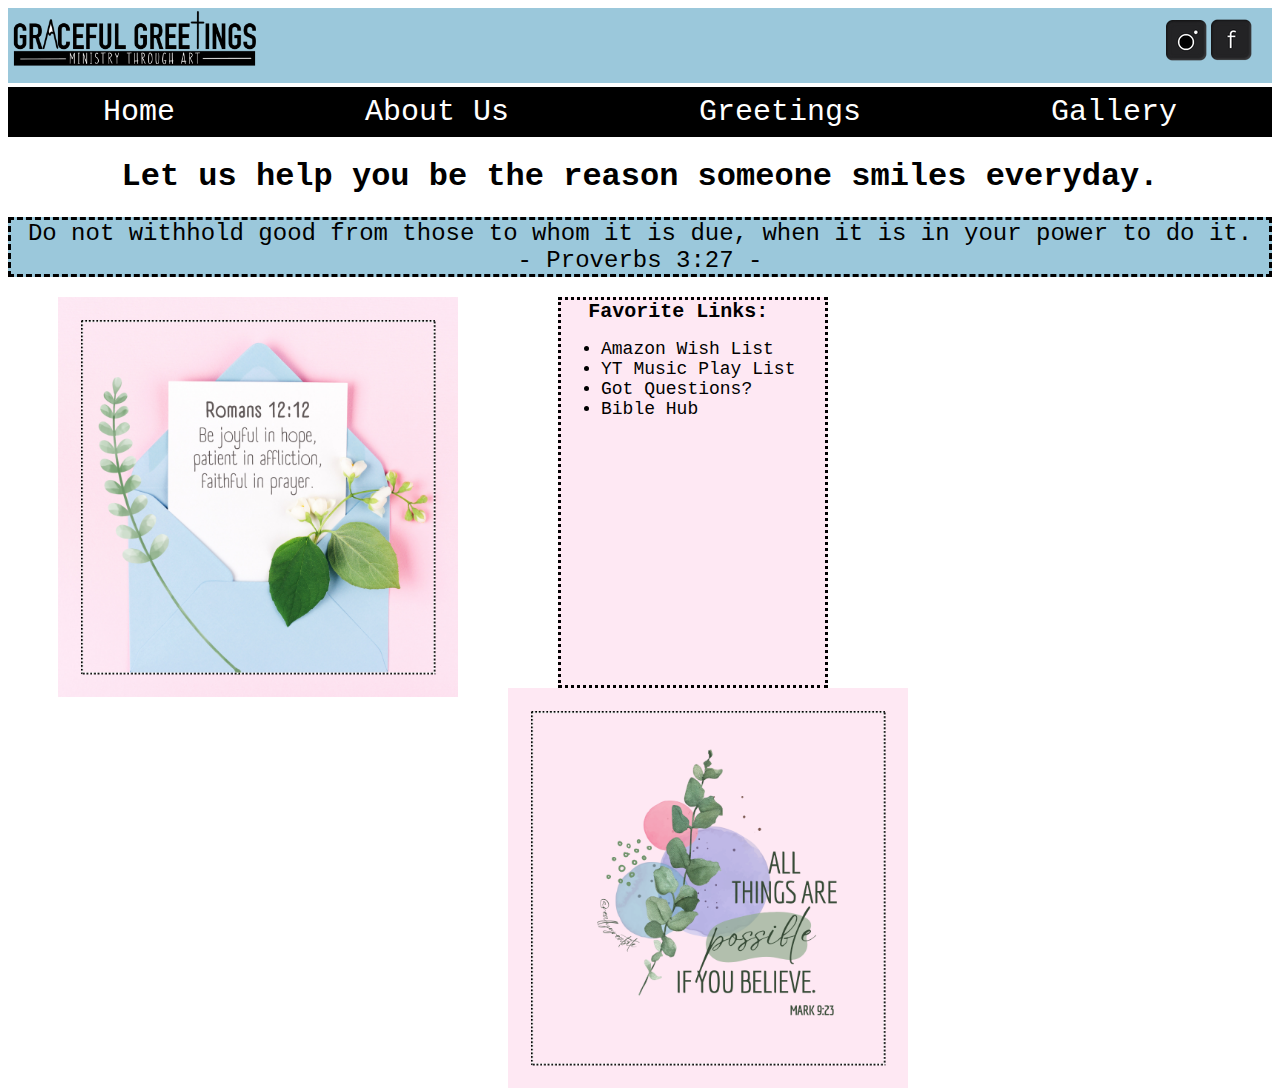
<file: index.html>
<!DOCTYPE html>
<html>
    <head>
        <meta charset="utf-8">
        <meta name="viewport" content="width=device-width, initial-scale=1.0" />
        <link rel="stylesheet" href="styles.css">
        <title>Graceful Greetings</title>
    </head>

    <body>
        <header class="topBar">
            <div class="topBar-l">
                <img src="/logo.png" alt="Graceful Greetings Logo" class="logo">
            </div>

            <div class="icons">
                <a href="https://www.instagram.com/gracefulgreetingsministry"><img src="/igicon.png" alt="Facebook Icon" class="iconf"></a>
                <a href="https://www.facebook.com/GracefulGreetingsMinisty"><img src="/fbicon.png" alt="Instagram Icon" class="iconi"></a>
            </div>


    </header>
        <div>
            <nav role="navigation" class="topNav">
                <a href="/index.html" class="home-link">Home</a>
                <a href="/about.html" class="about-link">About Us</a>
                <a href="/greetings.html" class="greetings-link">Greetings</a>
                <a href="/gallery.html" class="gallery-link">Gallery</a>
            </nav>
        </div>


        <h1 class="mission">Let us help you be the reason someone smiles everyday.</h1>

        <h2 style="text-align: center;"> Do not withhold good from those to whom it is due, when it is in your power to do it. <br>
        - Proverbs 3:27 -</h2>

            <div class="row">
                <img src="/pic2.png" alt="Masterpiece Quote" class="pics">
                <div class="link" id="link">
                    <label for="link" class="favlink">Favorite Links:</label>
                    <ul class="links">
                        <a href="https://www.amazon.com/hz/wishlist/ls/2E48428FJM9NG?ref_=wl_share" class="listlink"><li>Amazon Wish List</li></a>
                        <a href="https://music.youtube.com/playlist?list=PL1NROkOL_otpYg7M78c3ZQriL7DTJif1&si=VTVwRHWwyX9buxSM" class="listlink"><li>YT Music Play List</li></a>
                        <a href="https://www.gotquestions.org" class="listlink"><li>Got Questions?</li></a>
                        <a href="https://www.biblehub.com" class="listlink"><li>Bible Hub</li></a>
                    </ul>
                </div>
                <img src="/pic1.png" alt="Are Possible Quote" class="pics">
            </div>


    </body>
</html>
</file>
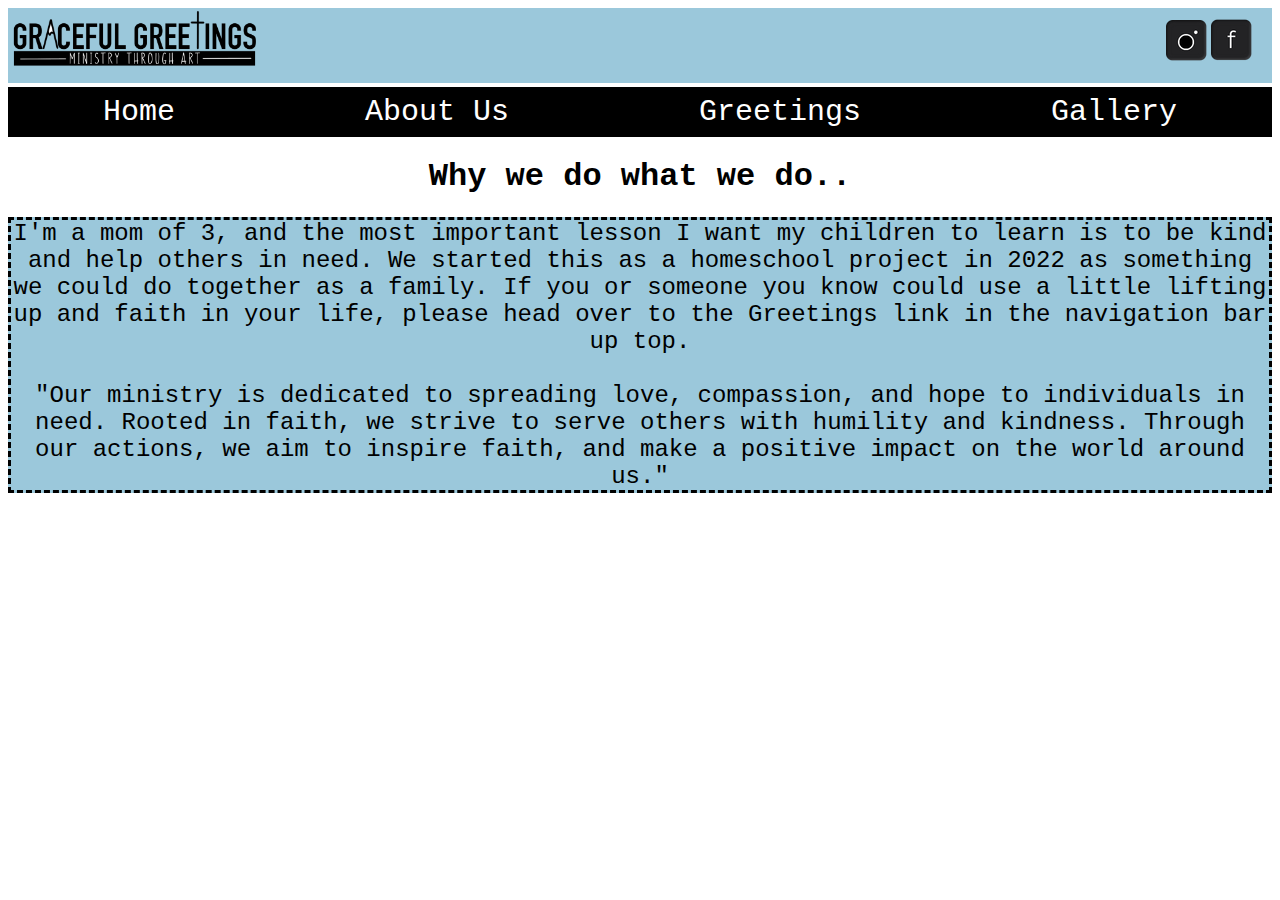
<file: about.html>
<!DOCTYPE html>
<html>
    <head>
        <meta charset="utf-8">
        <meta name="viewport" content="width=device-width, initial-scale=1.0" />
        <link rel="stylesheet" href="styles.css">
        <title>Graceful Greetings</title>
    </head>

    <body>
        <header class="topBar">
            <div class="topBar-l">
                <img src="/logo.png" alt="Graceful Greetings Logo" class="logo">
            </div>

            <div class="icons">
                <a href="https://www.instagram.com/gracefulgreetingsministry"><img src="/igicon.png" alt="Facebook Icon" class="iconf"></a>
                <a href="https://www.facebook.com/GracefulGreetingsMinisty"><img src="/fbicon.png" alt="Instagram Icon" class="iconi"></a>
            </div>


    </header>
        <div>
            <nav role="navigation" class="topNav">
                <a href="/index.html" class="home-link">Home</a>
                <a href="/about.html" class="about-link">About Us</a>
                <a href="/greetings.html" class="greetings-link">Greetings</a>
                <a href="/gallery.html" class="gallery-link">Gallery</a>
            </nav>
        </div>


        <h1 class="mission">Why we do what we do..</h1>

        <h2 style="text-align: center;">
            I'm a mom of 3, and the most important lesson I want my children to learn
                is to be kind and help others in need. We started this as a homeschool project
                in 2022 as something we could do together as a family. If you or someone you know
                could use a little lifting up and faith in your life, please head over to the Greetings link in the navigation bar up top. <br>
<br>
            "Our ministry is dedicated to spreading love, compassion, and hope to individuals in need.
            Rooted in faith, we strive to serve others with humility and kindness.
            Through our actions, we aim to inspire faith, and make a positive impact on the world around us."</h2>




    </body>
</html>
</file>
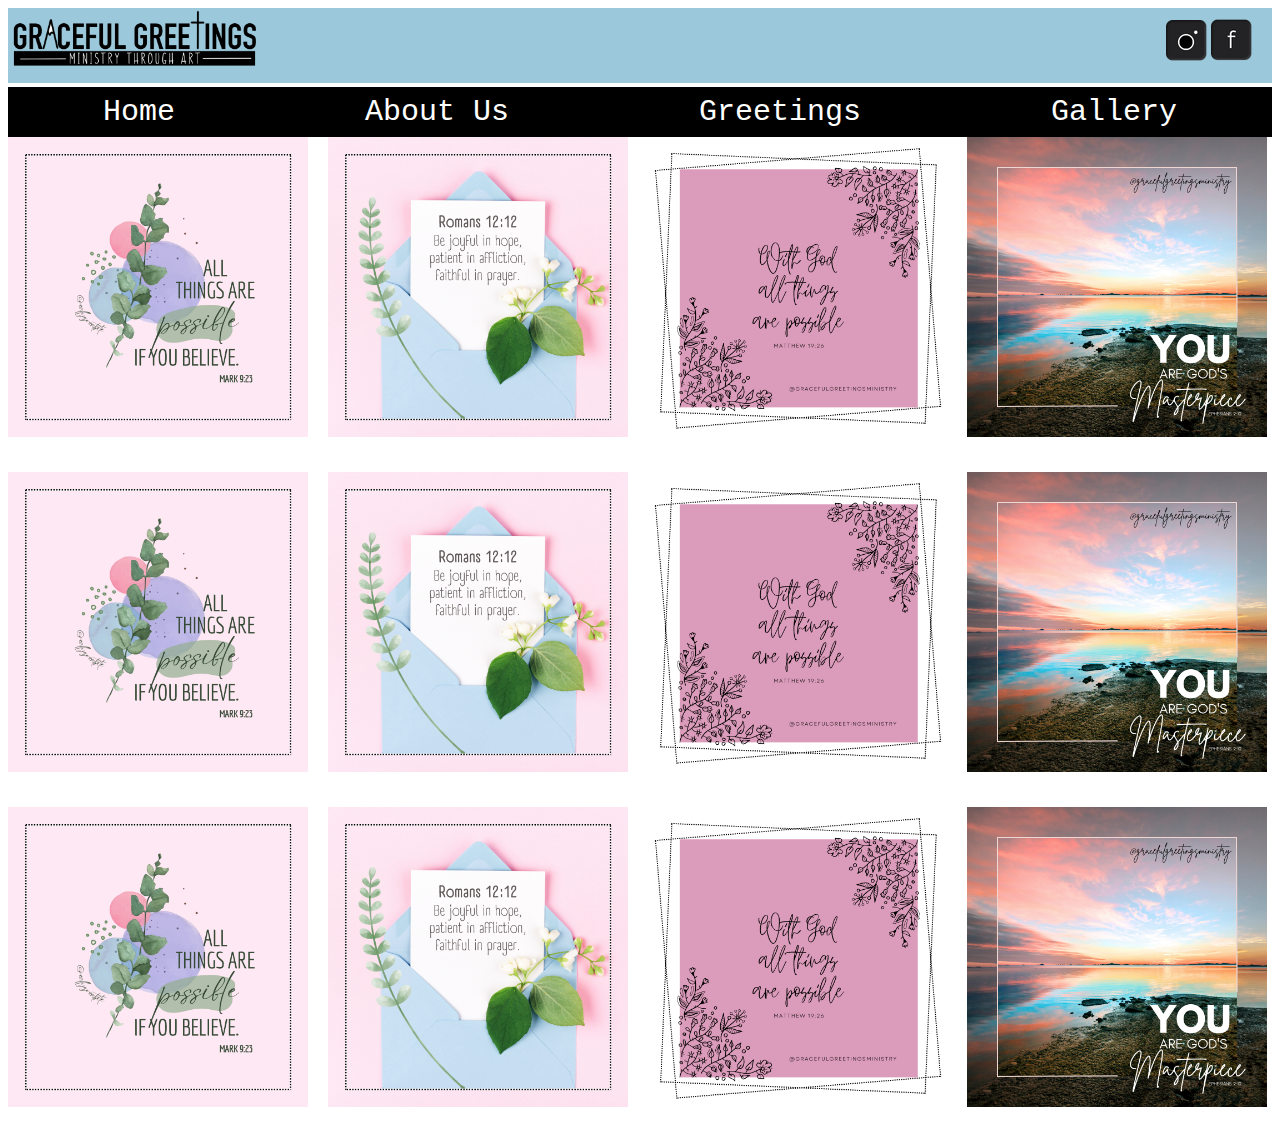
<file: gallery.html>
<!DOCTYPE html>
<html>
    <head>
        <meta charset="utf-8">
        <meta name="viewport" content="width=device-width, initial-scale=1.0" />
        <link rel="stylesheet" href="styles.css">
        <title>Graceful Greetings</title>
    </head>

    <body>
        <header class="topBar">
            <div class="topBar-l">
                <img src="/logo.png" alt="Graceful Greetings Logo" class="logo">
            </div>

            <div class="icons">
                <a href="https://www.instagram.com/gracefulgreetingsministry"><img src="/igicon.png" alt="Facebook Icon" class="iconf"></a>
                <a href="https://www.facebook.com/GracefulGreetingsMinisty"><img src="/fbicon.png" alt="Instagram Icon" class="iconi"></a>
            </div>


    </header>
        <div>
            <nav role="navigation" class="topNav">
                <a href="/index.html" class="home-link">Home</a>
                <a href="/about.html" class="about-link">About Us</a>
                <a href="/greetings.html" class="greetings-link">Greetings</a>
                <a href="/gallery.html" class="gallery-link">Gallery</a>
            </nav>
        </div>


        <div class="gallery">
            <img src="/pic1.png" class="gallery_image" alt="">
            <img src="/pic2.png" class="gallery_image" alt="">
            <img src="/arepossible.png" class="gallery_image" alt="">
            <img src="/masterpiece.png" class="gallery_image" alt="">
            <img src="/pic1.png" class="gallery_image" alt="">
            <img src="/pic2.png" class="gallery_image" alt="">
            <img src="/arepossible.png" class="gallery_image" alt="">
            <img src="/masterpiece.png" class="gallery_image" alt="">
            <img src="/pic1.png" class="gallery_image" alt="">
            <img src="/pic2.png" class="gallery_image" alt="">
            <img src="/arepossible.png" class="gallery_image" alt="">
            <img src="/masterpiece.png" class="gallery_image" alt="">

        </div>


    </body>
</html>
</file>
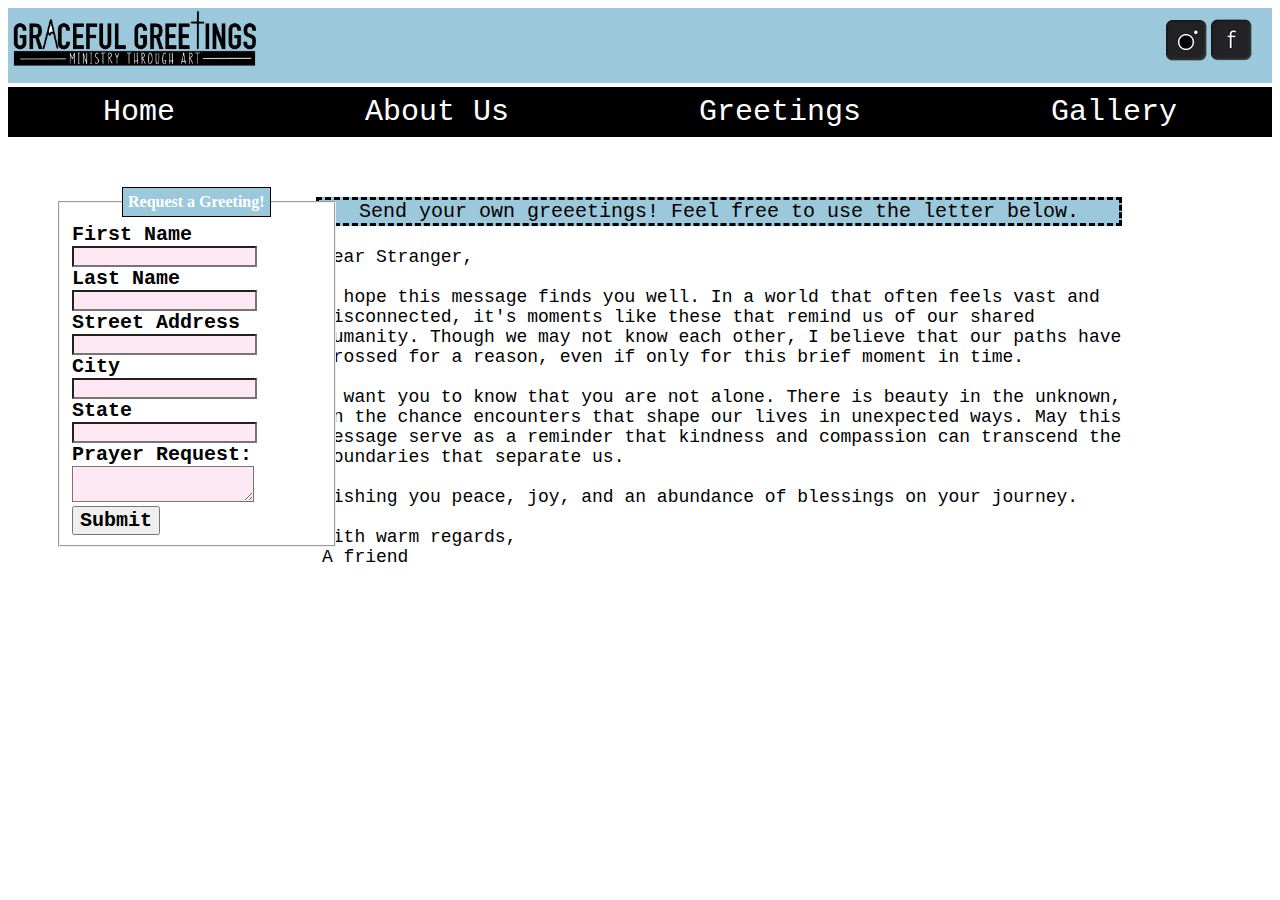
<file: greetings.html>
<!DOCTYPE html>
<html>
    <head>
        <meta charset="utf-8">
        <meta name="viewport" content="width=device-width, initial-scale=1.0" />
        <link rel="stylesheet" href="styles.css">
        <title>Graceful Greetings</title>
    </head>

    <body>
        <header class="topBar">
            <div class="topBar-l">
                <img src="/logo.png" alt="Graceful Greetings Logo" class="logo">
            </div>

            <div class="icons">
                <a href="https://www.instagram.com/gracefulgreetingsministry"><img src="/igicon.png" alt="Facebook Icon" class="iconf"></a>
                <a href="https://www.facebook.com/GracefulGreetingsMinisty"><img src="/fbicon.png" alt="Instagram Icon" class="iconi"></a>
            </div>


    </header>
        <div>
            <nav role="navigation" class="topNav">
                <a href="/index.html" class="home-link">Home</a>
                <a href="/about.html" class="about-link">About Us</a>
                <a href="/greetings.html" class="greetings-link">Greetings</a>
                <a href="/gallery.html" class="gallery-link">Gallery</a>
            </nav>
        </div>


        <form action="" method="post">
            <fieldset>
                <legend>Request a Greeting!</legend>

                <div>
                    <label for="firstName">First Name</label><br>
                    <input type="text" id="firstName" name="first_name" >
                </div>

                <div>
                    <label for="lastName">Last Name</label><br>
                    <input type="text" name="last_name" id="lastName" >
                </div>

                <div>
                    <label for="address">Street Address</label><br>
                    <input type="text" name="address" id="address" >
                </div>

                <div>
                    <label for="city">City</label> <br>
                    <input type="text" name="city" id="city" >
                </div>

                <div>
                    <label for="state">State</label> <br>
                    <input type="text" name="state" id="state" >
                </div>

                <div>
                    <label for="request">Prayer Request:</label><br>
                    <textarea name="request" id="request" ></textarea>

                </div>


                <div>
                    <button type="submit">Submit</button>
                </div>


            </fieldset>

        </form>
        <h2 class="gletter">Send your own greeetings! Feel free to use the letter below.</h2>
       <p class="letterOne">
        Dear Stranger, <br>
        <br>
        I hope this message finds you well. In a world that often feels vast and disconnected, it's moments like these that remind us of our shared humanity. Though we may not know each other, I believe that our paths have crossed for a reason, even if only for this brief moment in time. <br>
        <br>
        I want you to know that you are not alone. There is beauty in the unknown, in the chance encounters that shape our lives in unexpected ways. May this message serve as a reminder that kindness and compassion can transcend the boundaries that separate us. <br>
       <br>
        Wishing you peace, joy, and an abundance of blessings on your journey. <br>
       <br>
       With warm regards,<br>
        A friend <br>

       </p>



       </p>


    </body>
</html>
</file>
<file: styles.css>
.topBar {
    display: flexbox;
    background-color: #9BC8DB;
    border-bottom: 4px solid white;
    height: 75px;
}

.topNav {
    display: flex;
    background-color: black;
    height: 50px;
    font-size: 30px;
    font-family: 'Courier New', Courier, monospace;
    justify-content: space-around;
    align-items: center;
}
.logo {
    display: flex;
    justify-content: left;
    height: 20%;
    width: 20%;
}
.icons {
    float: right;
    height: -50%;
    width: -50%;
    margin-top: -50px;
    padding-left: 400px;
    margin-right: 20px;
}


a:link {
    color: white;
    background-color: transparent;
    text-decoration: none;
  }

  a:visited {
    color: white;
    background-color: transparent;
    text-decoration: none;
  }

  a:hover {
    color: #9bc8db;
    background-color: transparent;
    text-decoration: none;
  }

  a:active {
    color: #9bc8db;
    background-color: transparent;
    text-decoration: none;
  }

  h1 {
    display: flex;
    font-family: 'Courier New', Courier, monospace;
    justify-content: center;
  }

  h2 {
    display: flex;
    justify-content: center;
    font-family: 'Courier New', Courier, monospace;
    background-color: #9BC8DB;
    color: black;
    font-weight: 500;
    border: dashed black 3px;
  }


.pics{
    height: 400px;
    width: 400px;
    display: flexbox;
    justify-content: space-between;
    float: left;
    margin-left: 50px;
}
/*.row {
    display: flex;
    flex-wrap: wrap;
    padding: 0 100px;
    float: left;
  }*/

  .link {
    float: left;
    margin-left: 100px;
    margin-right: 100px;
    border: dotted black 3px;
    padding-right: 30px;
    padding-bottom: 250px;
    background-color: #FEE8F3;
  }

.favlink {
    font-family: 'Courier New', Courier, monospace;
    font-size: 20px;
    font-weight: 600;
    color: black;
    justify-content: center;
    display: flex;
}
  .listlink {
    font-family: 'Courier New', Courier, monospace;
    color: black;
    font-weight: 500;
    font-size: 18px;
  }

  .listlink:link {
    color: black;
    background-color: transparent;
    text-decoration: none;
  }

  .listlink:visited {
    color: black;;
    background-color: transparent;
    text-decoration: none;
  }

  .listlink:hover {
    color: #9BC8DB;
    background-color: transparent;
    text-decoration: none;
  }

  .listlink:active {
    color: #9BC8DB;
    background-color: transparent;
    text-decoration: none;
  }


  /* Greetins.html */

  legend {
    border: solid 1px;
    border-color: black;
    padding: 5px;
    position: relative;
    margin-left: 50px;
    background-color: #9BC8DB;
    font-weight: 900;
    color: white;

}

fieldset {
width: 250px;
margin: 50px 50px 0 50px;
background-color: white;
position: relative;


}

input, textarea {
    background-color: #FEE8F3;
}

label, button {
    font-family: 'Courier New', Courier, monospace;
    font-size: 20px;
    font-weight: 600;
    color: black;
}

.gletter {
    width: 800px;
    font-size: 20px;
    float: right;
    margin-top: -350px;
    margin-right: 150px;
}

.letterOne {
    width: 800px;
    font-size: 18px;
    font-family: 'Courier New', Courier, monospace;
    float: right;
    margin-top: -300px;
    margin-right: 150px;
}

/* Gallery Page*/

.gallery {
    display: grid;
    grid-template-columns: repeat(4, 25fr);
    grid-template-rows: repeat(3, 25vw);
    grid-gap: 15px;
}
.gallery_image {
    width: 300px;
    height: 300px;
    object-fit: cover;
}
</file>
